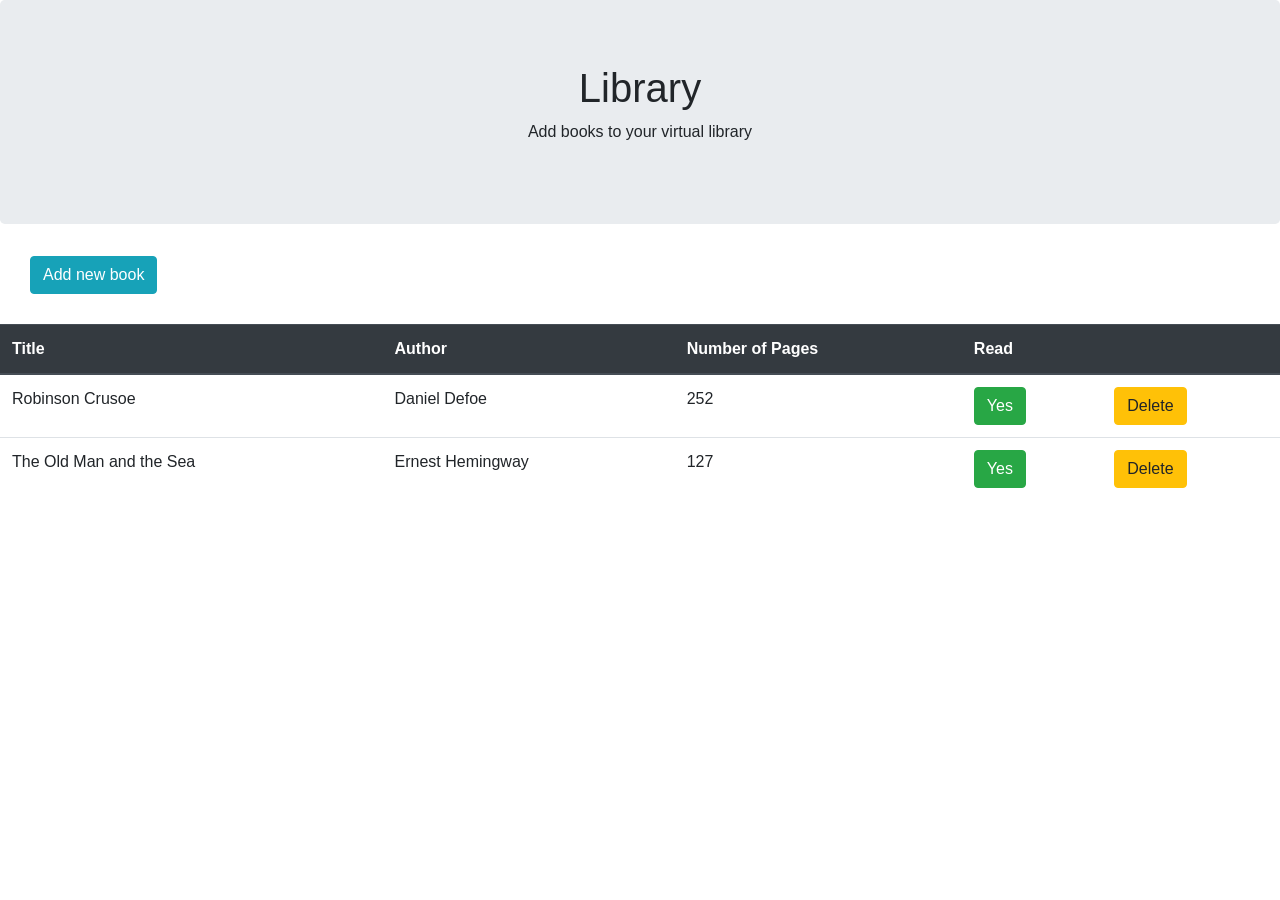
<file: debugging/book-library/index.html>
<!doctype html>
<html>
  <head>
    <title>The Book Library</title>

    <meta
      charset="utf-8"
      name="viewport"
      content="width=device-width, initial-scale=1.0"
    />

    <script src="https://ajax.googleapis.com/ajax/libs/jquery/3.4.1/jquery.min.js"></script>
    <script src="https://cdnjs.cloudflare.com/ajax/libs/popper.js/1.16.0/umd/popper.min.js"></script>
    <script src="https://maxcdn.bootstrapcdn.com/bootstrap/4.4.1/js/bootstrap.min.js"></script>

    <link
      rel="stylesheet"
      href="https://maxcdn.bootstrapcdn.com/bootstrap/4.4.1/css/bootstrap.min.css"
    />

    <link rel="stylesheet" type="text/css" href="style.css" />
  </head>

  <body>
    <div class="jumbotron text-center">
      <h1>Library</h1>
      <p>Add books to your virtual library</p>
    </div>

    <button
      data-toggle="collapse"
      data-target="#demo"
      class="btn btn-info"
      type="button"
    >
      Add new book
    </button>

    <div id="demo" class="collapse">
      <form id="form">
        <div class="form-group">
          <!-- Title -->
          <label for="title">Title:</label>
          <input
            type="text"
            class="form-control"
            id="title"
            name="title"
            required
          />

          <!-- Author -->
          <label for="author">Author:</label>
          <input
            type="text"
            class="form-control"
            id="author"
            name="author"
            required
          />

          <!-- Pages -->
          <label for="pages">Pages:</label>
          <input
            type="number"
            class="form-control"
            id="pages"
            name="pages"
            min="1"
            step="1"
            required
          />

          <!-- Read -->
          <div class="form-check">
            <label class="form-check-label">
              <input
                type="checkbox"
                class="form-check-input"
                id="check"
                name="read"
              />
              Read
            </label>
          </div>

          <!-- Submit -->
          <button type="submit" class="btn btn-primary">Submit</button>
        </div>
      </form>
    </div>

    <table class="table" id="display">
      <thead class="thead-dark">
        <tr>
          <th>Title</th>
          <th>Author</th>
          <th>Number of Pages</th>
          <th>Read</th>
          <th></th>
        </tr>
      </thead>

      <tbody id="book-list"></tbody>
    </table>

    <script src="script.js"></script>
  </body>
</html>
</file>
<file: debugging/book-library/style.css>
.form-group {
  width: 400px;
  height: 300px;
  align-self: left;
  padding-left: 20px;
}

.btn {
  display: block;
}

.form-check-label {
  padding-left: 20px;
  margin: 5px 0px 5px 0px;
}

button.btn-info {
  margin: 30px;
}
</file>
